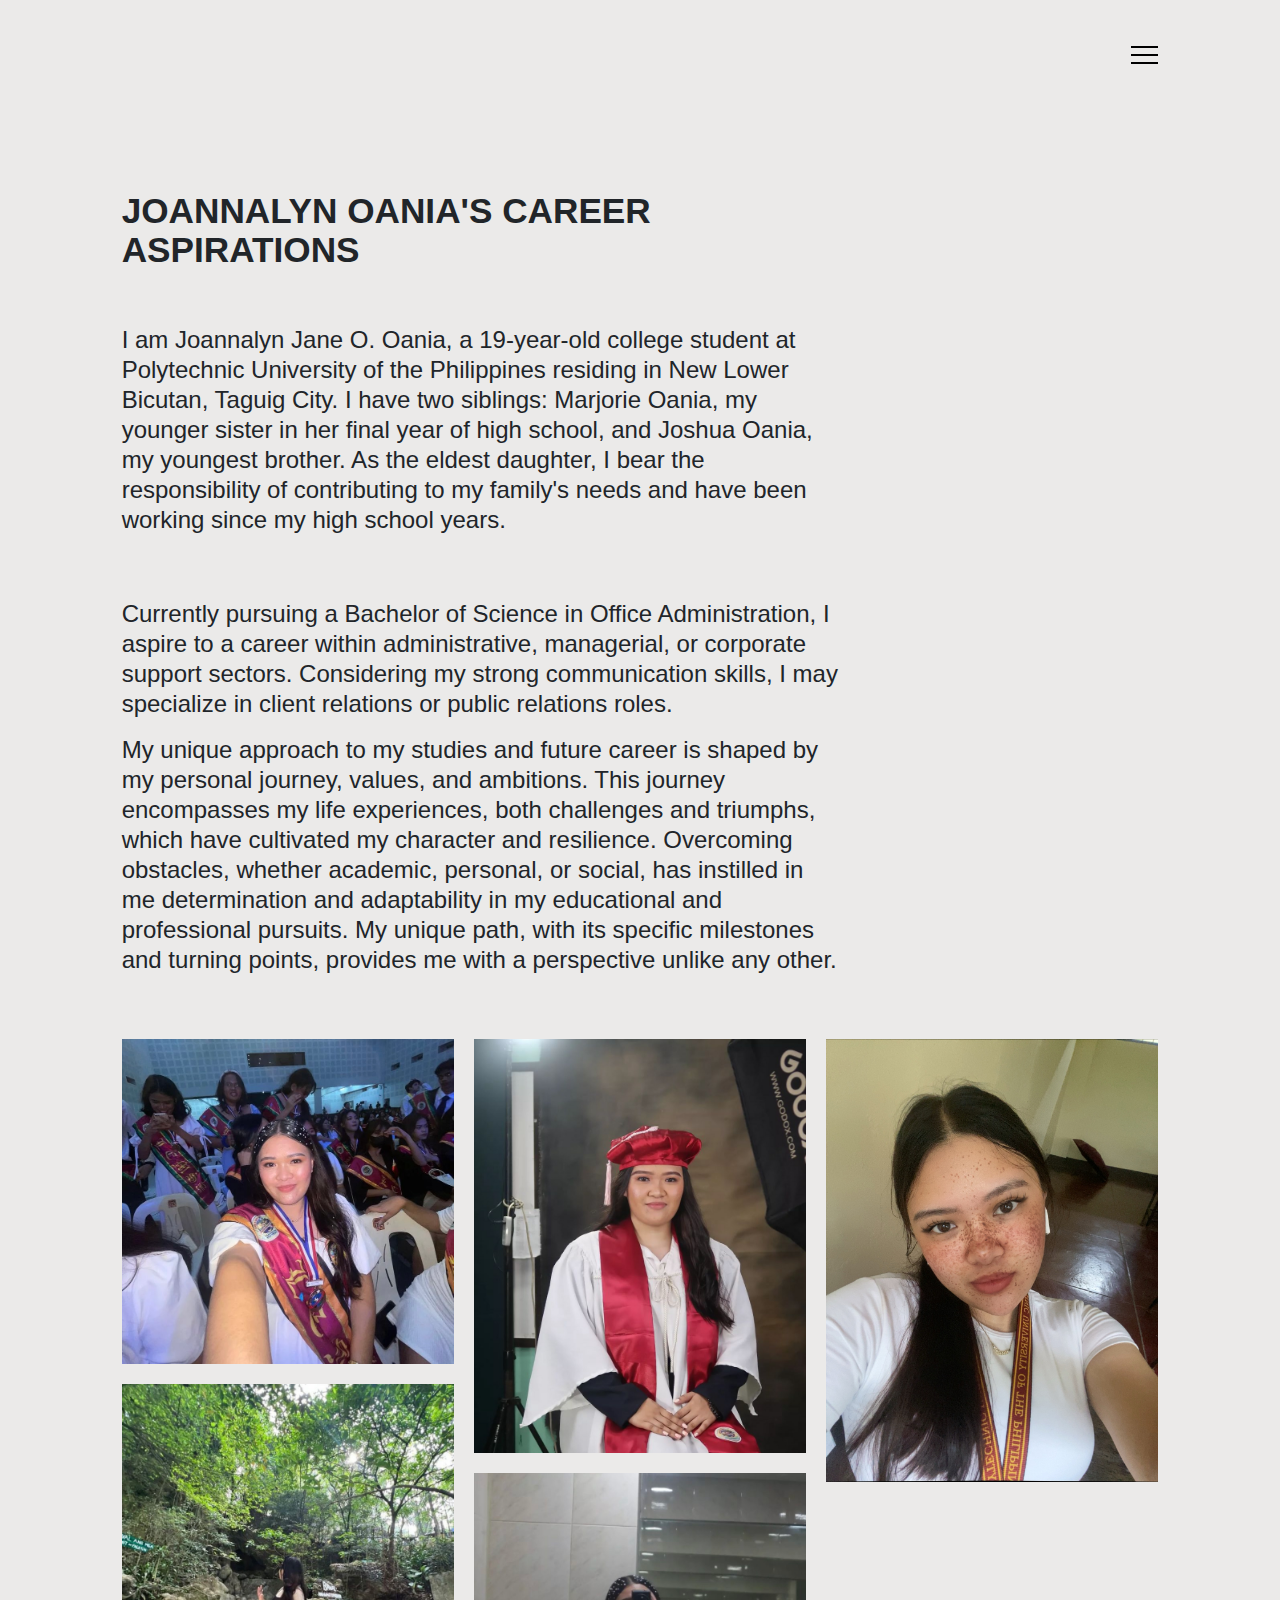
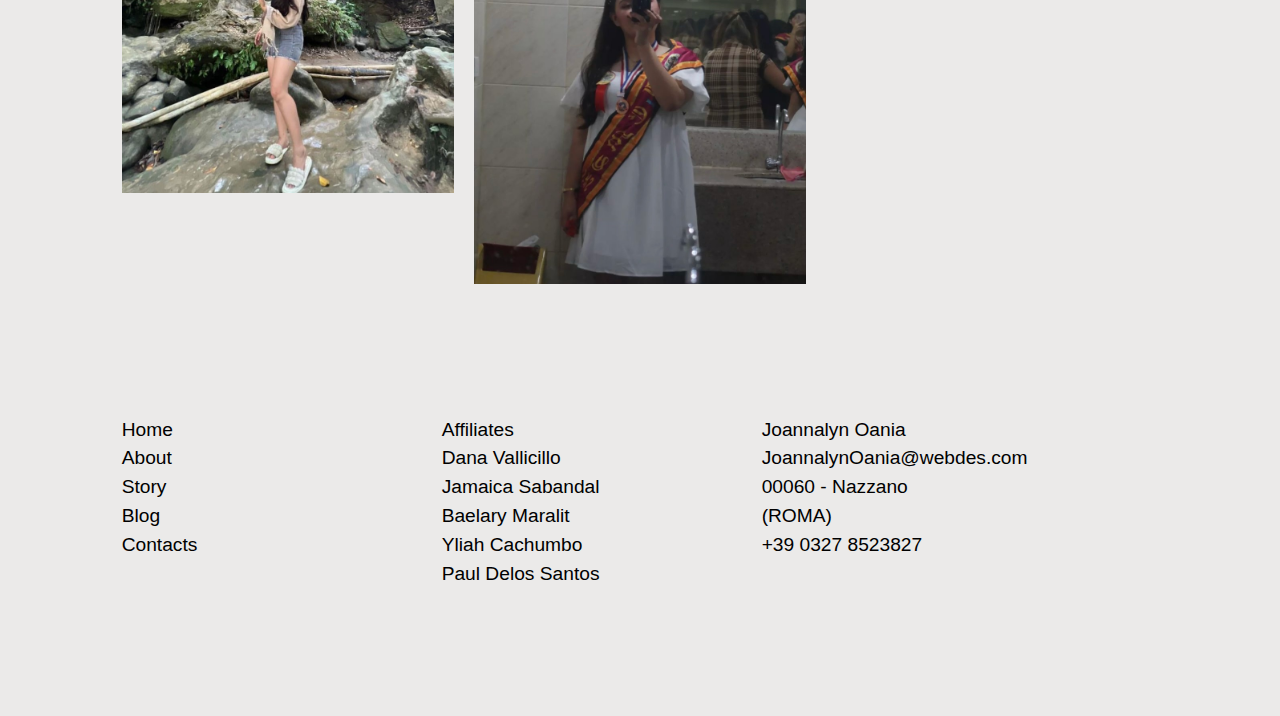
<file: index.html>
<!DOCTYPE html>
<html lang="en" class="no-js">
   <head>
      <!-- Meta -->
      <title>Joann’s</title>
      <meta charset="UTF-8">
      <meta name="description" content="Free HTML template">
      <meta name="keywords" content="HTML, template, free">
      <meta name="author" content="Nicola Tolin">
      <meta name="viewport" content="width=device-width, initial-scale=1.0">
      <!-- Styles -->
      <link href="vendor/bootstrap/css/bootstrap.min.css" rel="stylesheet" type="text/css"/>
      <link href="vendor/animate/animate.css" rel="stylesheet" type="text/css"/>
      <link href="css/style.css" rel="stylesheet" type="text/css"/>
   </head>
   <body>
      <!-- Navbar -->
      <div class="navigation container-fluid">
         <div class="row justify-content-md-center ">
            <div class="col-md-10 col-sm-12">
               <nav class="navbar navbar-default">
                  <a class="navbar-brand" href="index.html">
       
                  </a>
                  <div class="button_container" id="toggle">
                     <span class="black top"></span>
                     <span class="black middle"></span>
                     <span class="black bottom"></span>
                  </div>
                  <div class="overlay" id="overlay">
                     <nav class="overlay-menu">
                        <ul>
                           <li> <a href="index.html">Home</a></li>
                           <li> <a href="about.html">About</a></li>
                           <li> <a href="story.html">Story</a></li>
                           <li> <a href="services.html">Blog</a></li>
                           <li> <a href="contacts.html">Contacts</a></li>
                        </ul>
                     </nav>
                  </div>
               </nav>
            </div>
         </div>
      </div>
      <!-- End Navbar -->
      <!-- Portfolio-Text -->
      <div class="container-fluid pb-5 portfolio-text">
         <div class="row">
            <div class="col-md-7 offset-md-1 col-sm-12">
               <h2>Joannalyn Oania's Career Aspirations
               </h2>
            </div>
         </div>
         <div class="row">
            <div class="col-md-7 offset-md-1 col-sm-12">
               <p class="pb-5 pt-5">
                  I am Joannalyn Jane O. Oania, a 19-year-old college student at Polytechnic University of the Philippines residing in New Lower Bicutan, Taguig City. I have two siblings: Marjorie Oania, my younger sister in her final year of high school, and Joshua Oania, my youngest brother. As the eldest daughter, I bear the responsibility of contributing to my family's needs and have been working since my high school years.
               </p>
               <p>
                  Currently pursuing a Bachelor of Science in Office Administration, I aspire to a career within administrative, managerial, or corporate support sectors. Considering my strong communication skills, I may specialize in client relations or public relations roles.
               </p>
               <p>
                  My unique approach to my studies and future career is shaped by my personal journey, values, and ambitions. This journey encompasses my life experiences, both challenges and triumphs, which have cultivated my character and resilience. Overcoming obstacles, whether academic, personal, or social, has instilled in me determination and adaptability in my educational and professional pursuits. My unique path, with its specific milestones and turning points, provides me with a perspective unlike any other.
               </p>
            </div>
         </div>
      </div>
      <!-- End Portfolio-Text -->
      <!-- Gallery -->
      <div class="scrollblock">
         <div class="container-fluid pt-10">
            <div class="row justify-content-md-center ">
               <div class="col-md-10 col-sm-12">
                  <div class="card-columns">
                     <div class="card card-hover h-100" >
                        <div class="card-body">
                           <a href="services.html">
                              <img class="card-img-top" src="img/IMG_3419.PNG" alt="Card image cap">
                              <div class="reveal h-100 p-2 d-flex ">
                                 <div class="w-100 align-self-center">
                                    <p> Article 2</p>
                                 </div>
                              </div>
                           </a>
                        </div>
                     </div>
                     <div class="card card-hover h-100" >
                        <div class="card-body">
                           <a href="story.html">
                              <img class="card-img-top" src="img/IMG_3418.PNG" alt="Card image cap">
                              <div class="reveal h-100 p-2 d-flex ">
                                 <div class="w-100 align-self-center">
                                    <p>Article 1</p>
                                 </div>
                              </div>
                           </a>
                        </div>
                     </div>
                     <div class="card card-hover h-100">
                        <div class="card-body">
                           <a href="about.html">
                              <img class="card-img-top" src="img/IMG_3417.PNG" alt="Card image cap">
                              <div class="reveal h-100 p-2 d-flex ">
                                 <div class="w-100 align-self-center">
                                    <p>About me</p>
                                 </div>
                              </div>
                           </a>
                        </div>
                     </div>
                     <div class="card card-hover h-100">
                        <div class="card-body">
                           <a href="index.html">
                              <img class="card-img-top" src="img/IMG_3420.PNG" alt="Card image cap">
                              <div class="reveal h-100 p-2 d-flex ">
                                 <div class="w-100 align-self-center">
                                    <p>Convallis a pellentesque</p>
                                 </div>
                              </div>
                           </a>
                        </div>
                     </div>
                     <div class="card card-hover h-100">
                        <div class="card-body">
                           <a href="story.html">
                              <img class="card-img-top" src="img/IMG_7449.JPG" alt="Card image cap">
                              <div class="reveal h-100 p-2 d-flex ">
                                 <div class="w-100 align-self-center">
                                    <p>Showcase</p>
                                 </div>
                              </div>
                           </a>
                        </div>
                     </div>
                     
                  </div>
               </div>
            </div>
         </div>
      </div>
      <!-- End Gallery -->
      <!-- Footer -->
      <div class="container-fluid footer ">
         <div class="row">
            <div class="col-xl-2 col-md-8 offset-md-1 col-sm-12 ">
               <p>
                  <a href="index.html">Home</a><br>
                  <a href="about.html">About</a><br>
                  <a href="story.html">Story</a><br>
                  <a href="services.html">Blog</a><br>
                  <a href="contacts.html">Contacts</a><br>
               </p>
            </div>
            <div class="col-xl-2 col-md-8 offset-md-1 col-sm-12 ">
               <p>
                  Affiliates<br>
                  <a href="http://www.danawebdes2.free.nf/?i=1">Dana Vallicillo</a><br>
                     <a href="http://www. jamwebdes.infinityfreeapp.com">Jamaica Sabandal</a><br>
                     <a href="http://www.maralittemplate.42web.io/?i=1">Baelary Maralit</a><br>
                     <a href="http://www.yscachumbo.kesug.com/?i=1">Yliah Cachumbo</a><br>
                     <a href="http://www.jpaulds.infinityfreeapp.com/?i=1">Paul Delos Santos</a><br>
                     
               </p>
            </div>
            <div class="col-xl-2 col-md-8 offset-md-1 col-sm-12">
               <p>
                  Joannalyn Oania<br>
                  JoannalynOania@webdes.com<br>
                  00060 - Nazzano (ROMA)<br>
                   +39 0327 8523827
               </p>
            </div>
         </div>
      </div>
      <!-- End Footer -->
      <!-- Javascript -->
      <script src="vendor/jquery.min.js"></script>
      <script src="vendor/bootstrap/js/bootstrap.min.js"></script>
      <script src="vendor/wow/wow.js"></script>
      <script src="js/script.js"></script>
      <script>
         new WOW().init();
      </script>
      <!-- End Javascript -->
   </body>
</html>
</file>
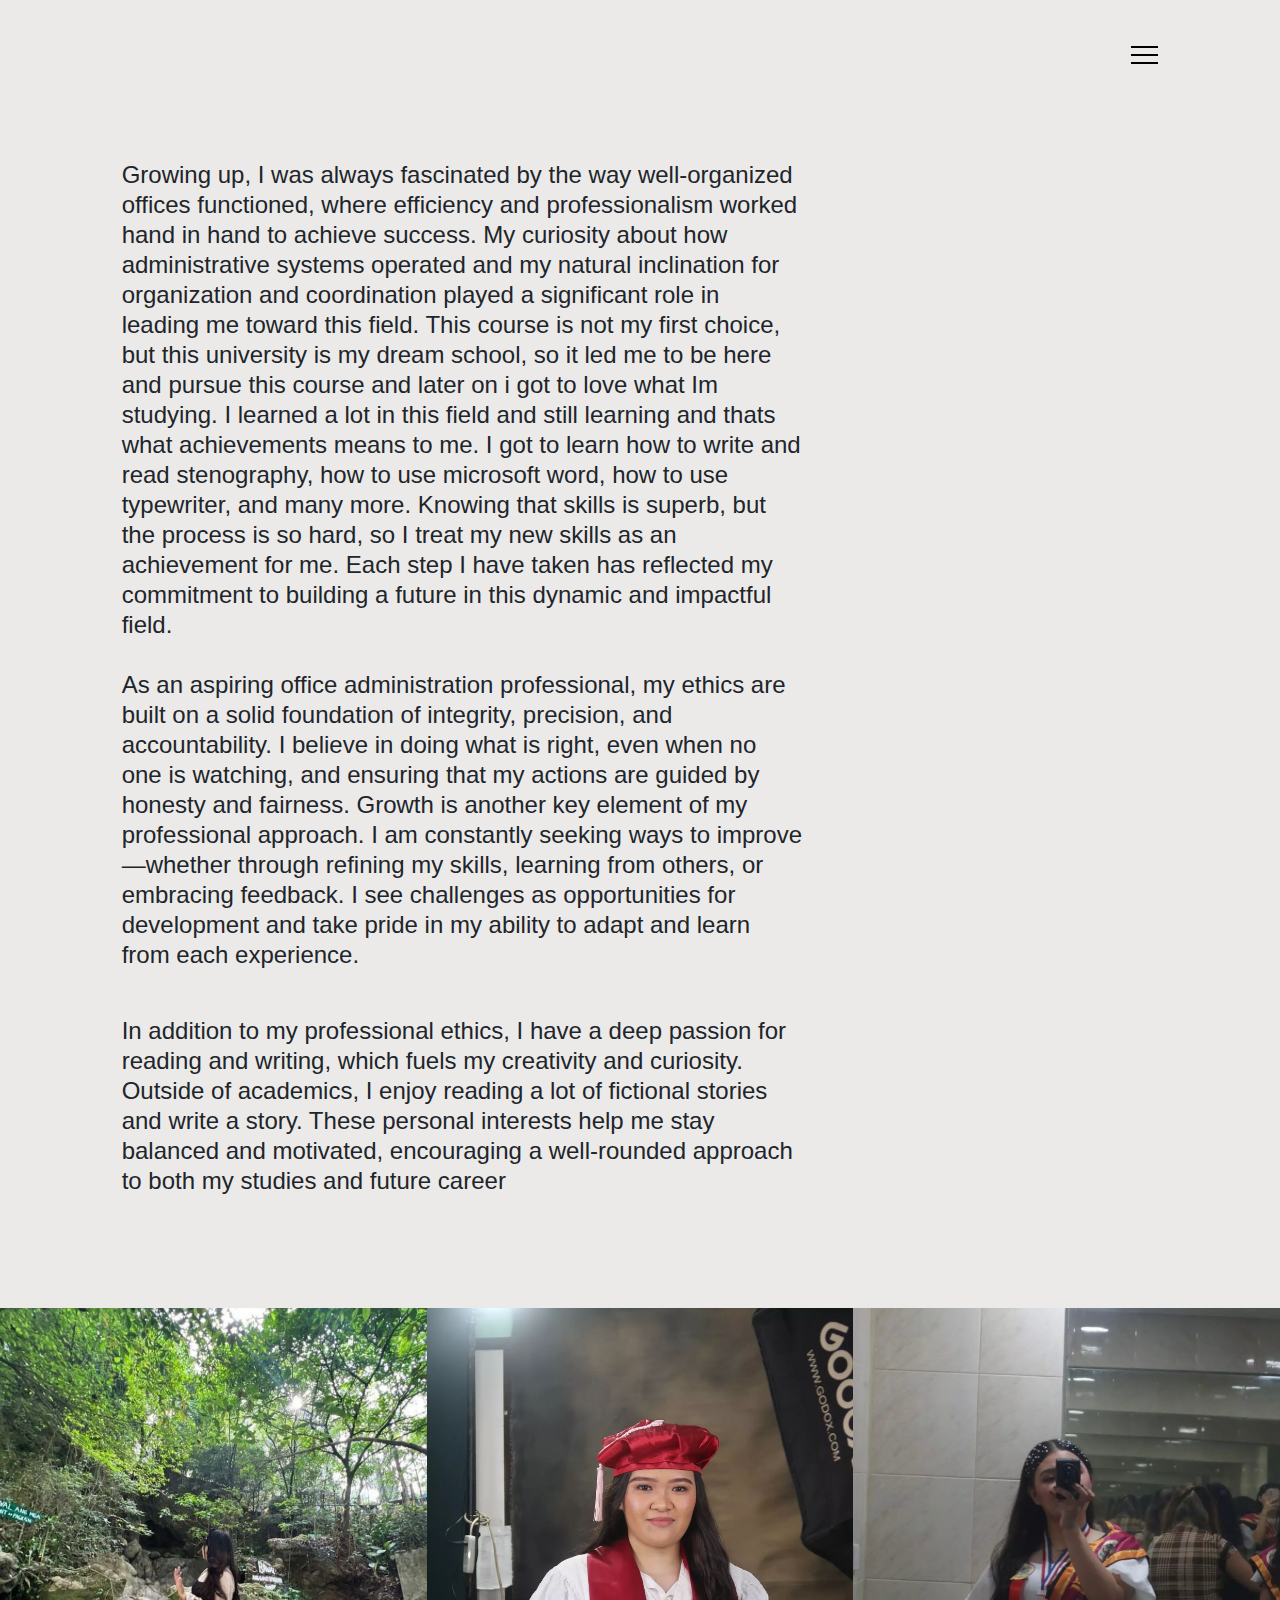
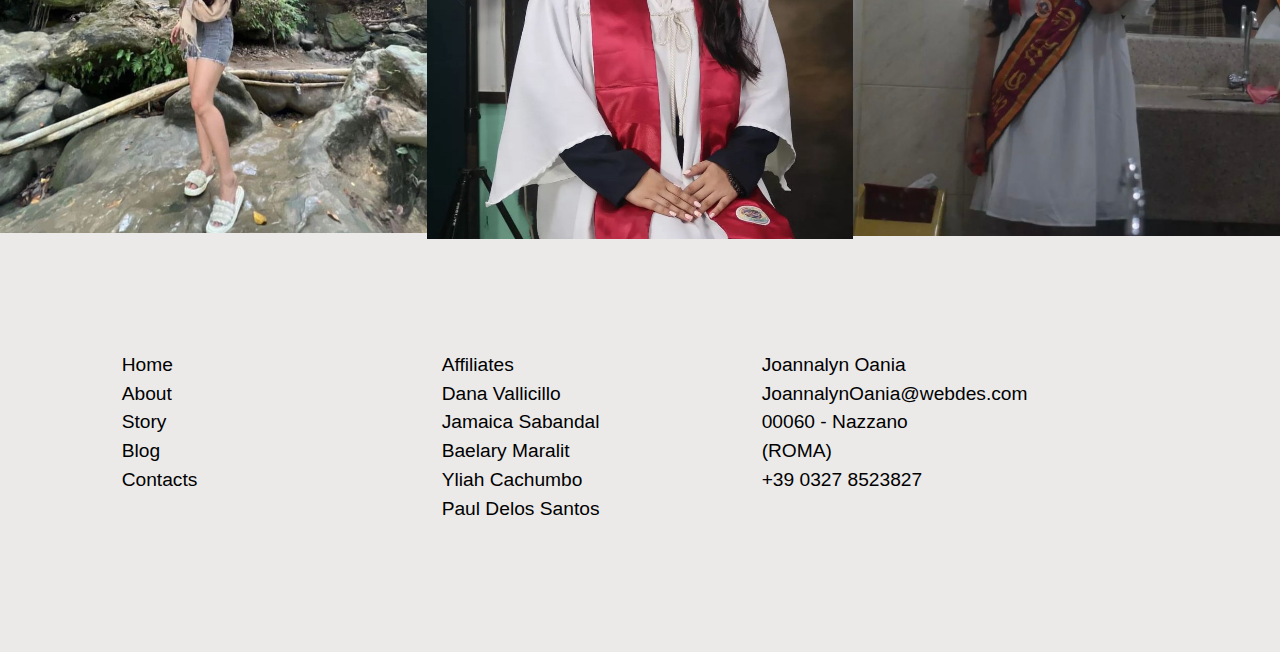
<file: about.html>
<!DOCTYPE html>
<html lang="en" class="no-js">
   <head>
      <!-- Meta -->
      <title>About</title>
      <meta charset="UTF-8">
      <meta name="description" content="Free HTML template">
      <meta name="keywords" content="HTML, template, free">
      <meta name="author" content="Nicola Tolin">
      <meta name="viewport" content="width=device-width, initial-scale=1.0">
      <!-- Styles -->
      <link href="vendor/bootstrap/css/bootstrap.min.css" rel="stylesheet" type="text/css"/>
      <link href="vendor/animate/animate.css" rel="stylesheet" type="text/css"/>
      <link href="css/style.css" rel="stylesheet" type="text/css"/>
   </head>
   <body>
      <!-- Navbar -->
      <div class="navigation container-fluid">
         <div class="row justify-content-md-center ">
            <div class="col-md-10 col-sm-12">
               <nav class="navbar navbar-default">
                  <a class="navbar-brand" href="index.html">
           
                  </a>
                  <div class="button_container" id="toggle">
                     <span class="black top"></span>
                     <span class="black middle"></span>
                     <span class="black bottom"></span>
                  </div>
                  <div class="overlay" id="overlay">
                     <nav class="overlay-menu">
                        <ul>
                           <li> <a href="index.html">Home</a></li>
                           <li> <a href="about.html">About</a></li>
                           <li> <a href="story.html">Story</a></li>
                           <li> <a href="services.html">Blog</a></li>
                           <li> <a href="contacts.html">Contacts</a></li>
                        </ul>
                     </nav>
                  </div>
               </nav>
            </div>
         </div>
      </div>
      <!-- End Navbar -->
      <!-- Products -->
      <div class="container-fluid products-2">
         <div class="row justify-content-md-center ">
            <div class="col-md-10 col-sm-12">
               <div class="row">
                  <div class="col-xl-8 col-md-10 col-sm-12">
                     <p>Growing up, I was always fascinated by the way well-organized offices 
                        functioned, where efficiency and professionalism worked hand in hand to 
                        achieve success. My curiosity about how administrative systems operated and 
                        my natural inclination for organization and coordination played a significant role 
                        in leading me toward this field. This course is not my first choice, but this 
                        university is my dream school, so it led me to be here and pursue this course and 
                        later on i got to love what Im studying. I learned a lot in this field and still 
                        learning and thats what achievements means to me. I got to learn how to write 
                        and read stenography, how to use microsoft word, how to use typewriter, and 
                        many more. Knowing that skills is superb, but the process is so hard, so I treat my 
                        new skills as an achievement for me. Each step I have taken has reflected my 
                        commitment to building a future in this dynamic and impactful field.
                        <br><br>
                        As an aspiring office administration professional, my ethics are built on a solid 
foundation of integrity, precision, and accountability. I believe in doing what is 
right, even when no one is watching, and ensuring that my actions are guided by 
honesty and fairness. Growth is another key element of my professional 
approach. I am constantly seeking ways to improve—whether through refining 
my skills, learning from others, or embracing feedback. I see challenges as 
opportunities for development and take pride in my ability to adapt and learn 
from each experience.
                     </p>
                     <br>
                     <p>
                        In addition to my professional ethics, I have a deep passion for reading and 
writing, which fuels my creativity and curiosity. Outside of academics, I enjoy 
reading a lot of fictional stories and write a story. These personal interests help 
me stay balanced and motivated, encouraging a well-rounded approach to both 
my studies and future career
                     </p>
                  </div>
               </div>
            </div>
         </div>
      </div>
      <!-- End Products -->
      <!-- Additional -->
      <div class="container additional">
         <div class="row">
            <div class="col-xl-4">
               <img src="img/IMG_3418.PNG" class="img-fluid" alt="Image">
            </div>
            <div class="col-xl-4">
               <img src="img/IMG_3417.PNG" class="img-fluid" alt="Image">
            </div>
            <div class="col-xl-4">
               <img src="img/IMG_3420.PNG" class="img-fluid" alt="Image">
            </div>
         </div>
      </div>
      <!-- End Additional -->
      <!-- Footer -->
      <div class="container-fluid footer ">
         <div class="row">
            <div class="col-xl-2 col-md-8 offset-md-1 col-sm-12 ">
               <p>
                  <a href="index.html">Home</a><br>
                  <a href="about.html">About</a><br>
                  <a href="story.html">Story</a><br>
                  <a href="services.html">Blog</a><br>
                  <a href="contacts.html">Contacts</a><br>
               </p>
            </div>
            <div class="col-xl-2 col-md-8 offset-md-1 col-sm-12 ">
               <p>
                  Affiliates<br>
                  <a href="http://www.danawebdes2.free.nf/?i=1">Dana Vallicillo</a><br>
                     <a href="http://www. jamwebdes.infinityfreeapp.com">Jamaica Sabandal</a><br>
                     <a href="http://www.maralittemplate.42web.io/?i=1">Baelary Maralit</a><br>
                     <a href="http://www.yscachumbo.kesug.com/?i=1">Yliah Cachumbo</a><br>
                     <a href="http://www.jpaulds.infinityfreeapp.com/?i=1">Paul Delos Santos</a><br>
                     
               </p>
            </div>
            <div class="col-xl-2 col-md-8 offset-md-1 col-sm-12">
               <p>
                  Joannalyn Oania<br>
                  JoannalynOania@webdes.com<br>
                  00060 - Nazzano (ROMA)<br>
                   +39 0327 8523827
               </p>
            </div>
         </div>
      </div>
      <!-- End Footer -->
      <!-- Javascript -->
      <script src="vendor/jquery.min.js"></script>
      <script src="vendor/bootstrap/js/bootstrap.min.js"></script>
      <script src="vendor/wow/wow.js"></script>
      <script src="js/script.js"></script>
      <script>
         new WOW().init();
      </script>
      <!-- End Javascript -->
   </body>
</html>
</file>
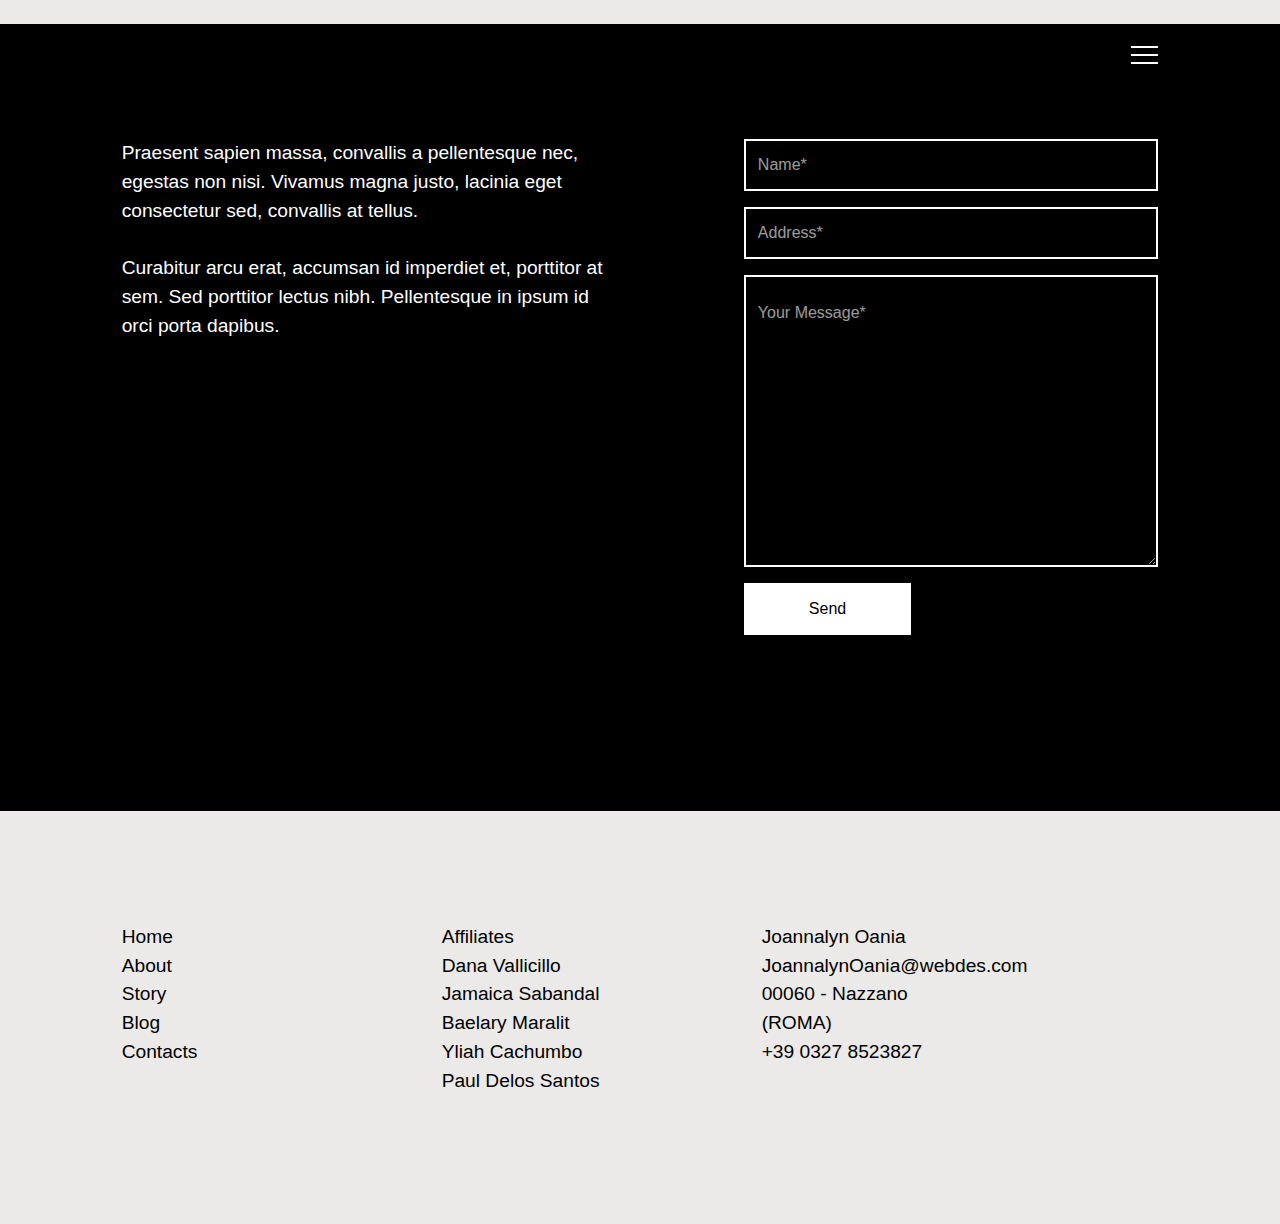
<file: contacts.html>
<!DOCTYPE html>
<html lang="en" class="no-js">
   <head>
      <!-- Meta -->
      <title>Contacts</title>
      <meta charset="UTF-8">
      <meta name="description" content="Free HTML template">
      <meta name="keywords" content="HTML, template, free">
      <meta name="author" content="Nicola Tolin">
      <meta name="viewport" content="width=device-width, initial-scale=1.0">
      <!-- Styles -->
      <link href="vendor/bootstrap/css/bootstrap.min.css" rel="stylesheet" type="text/css"/>
      <link href="vendor/animate/animate.css" rel="stylesheet" type="text/css"/>
      <link href="css/style.css" rel="stylesheet" type="text/css"/>
   </head>
   <body>
      <!-- Navbar -->
      <div class="navigation container-fluid">
         <div class="row justify-content-md-center ">
            <div class="col-md-10 col-sm-12">
               <nav class="navbar navbar-default">
                  <a class="navbar-brand" href="index.html">
                  
                  </a>
                  <div class="button_container" id="toggle">
                     <span class="top"></span>
                     <span class="middle"></span>
                     <span class="bottom"></span>
                  </div>
                  <div class="overlay" id="overlay">
                     <nav class="overlay-menu">
                        <ul>
                           <li> <a href="index.html">Home</a></li>
                           <li> <a href="about.html">About</a></li>
                           <li> <a href="story.html">Story</a></li>
                           <li> <a href="services.html">Blog</a></li>
                           <li> <a href="contacts.html">Contacts</a></li>
                        </ul>
                     </nav>
                  </div>
               </nav>
            </div>
         </div>
      </div>
      <!-- End Navbar -->
      <!-- Contact -->
      <br>
      <!-- End Contact -->
      <!-- Contact Form -->
      <div class="container-fluid contact-form">
         <div class="row">
            <div class="col-md-10 offset-md-1">
               <div class="row">
                  <div class="col-xl-6 col-md-11 col-sm-12 pb-5">
                     <br><br><br><br>
                     <p class="pb-5">
                        Praesent sapien massa, convallis a pellentesque nec, egestas non nisi. Vivamus magna justo, lacinia eget consectetur sed, convallis at tellus.
                        <br>
                        <br> Curabitur arcu erat, accumsan id imperdiet et, porttitor at sem. Sed porttitor lectus nibh. Pellentesque in ipsum id orci porta dapibus.
                     </p>
                  </div>
                  <div class="col-xl-5 offset-xl-1 col-md-12 col-sm-12">
                     <br><br><br><br>
                     <form>
                        <div class="row">
                           <div class="col-md-12">
                              <div class="md-form form-group">
                                 <input type="text" class="form-control" placeholder="Name*">
                              </div>
                           </div>
                        </div>
                        <div class="row">
                           <div class="col-md-12">
                              <div class="md-form form-group">
                                 <input type="text" class="form-control" placeholder="Address*">
                              </div>
                           </div>
                        </div>
                        <div class="row">
                           <div class="col-md-12">
                              <div class="md-form form-group">
                                 <textarea rows="10" cols="50" class="form-control" placeholder="Your Message*"></textarea>
                              </div>
                           </div>
                        </div>
                        <button type="submit" class="btn btn-primary btn-md">Send</button>
                     </form>
                  </div>
               </div>
            </div>
         </div>
      </div>
      <!-- End Contact Form -->
      <!-- Footer -->
      <div class="container-fluid footer ">
         <div class="row">
            <div class="col-xl-2 col-md-8 offset-md-1 col-sm-12 ">
               <p>
                  <a href="index.html">Home</a><br>
                  <a href="about.html">About</a><br>
                  <a href="story.html">Story</a><br>
                  <a href="services.html">Blog</a><br>
                  <a href="contacts.html">Contacts</a><br>
               </p>
            </div>
            <div class="col-xl-2 col-md-8 offset-md-1 col-sm-12 ">
               <p>
                  Affiliates<br>
                  <a href="http://www.danawebdes2.free.nf/?i=1">Dana Vallicillo</a><br>
                     <a href="http://www. jamwebdes.infinityfreeapp.com">Jamaica Sabandal</a><br>
                     <a href="http://www.maralittemplate.42web.io/?i=1">Baelary Maralit</a><br>
                     <a href="http://www.yscachumbo.kesug.com/?i=1">Yliah Cachumbo</a><br>
                     <a href="http://www.jpaulds.infinityfreeapp.com/?i=1">Paul Delos Santos</a><br>
                     
               </p>
            </div>
            <div class="col-xl-2 col-md-8 offset-md-1 col-sm-12">
               <p>
                  Joannalyn Oania<br>
                  JoannalynOania@webdes.com<br>
                  00060 - Nazzano (ROMA)<br>
                   +39 0327 8523827
               </p>
            </div>
         </div>
      </div>
      <!-- End Footer -->
      <!-- Javascript -->
      <script src="vendor/jquery.min.js"></script>
      <script src="vendor/bootstrap/js/bootstrap.min.js"></script>
      <script src="vendor/wow/wow.js"></script>
      <script src="js/script.js"></script>
      <script>
         new WOW().init();
      </script>
      <!-- End Javascript -->
   </body>
</html>
</file>
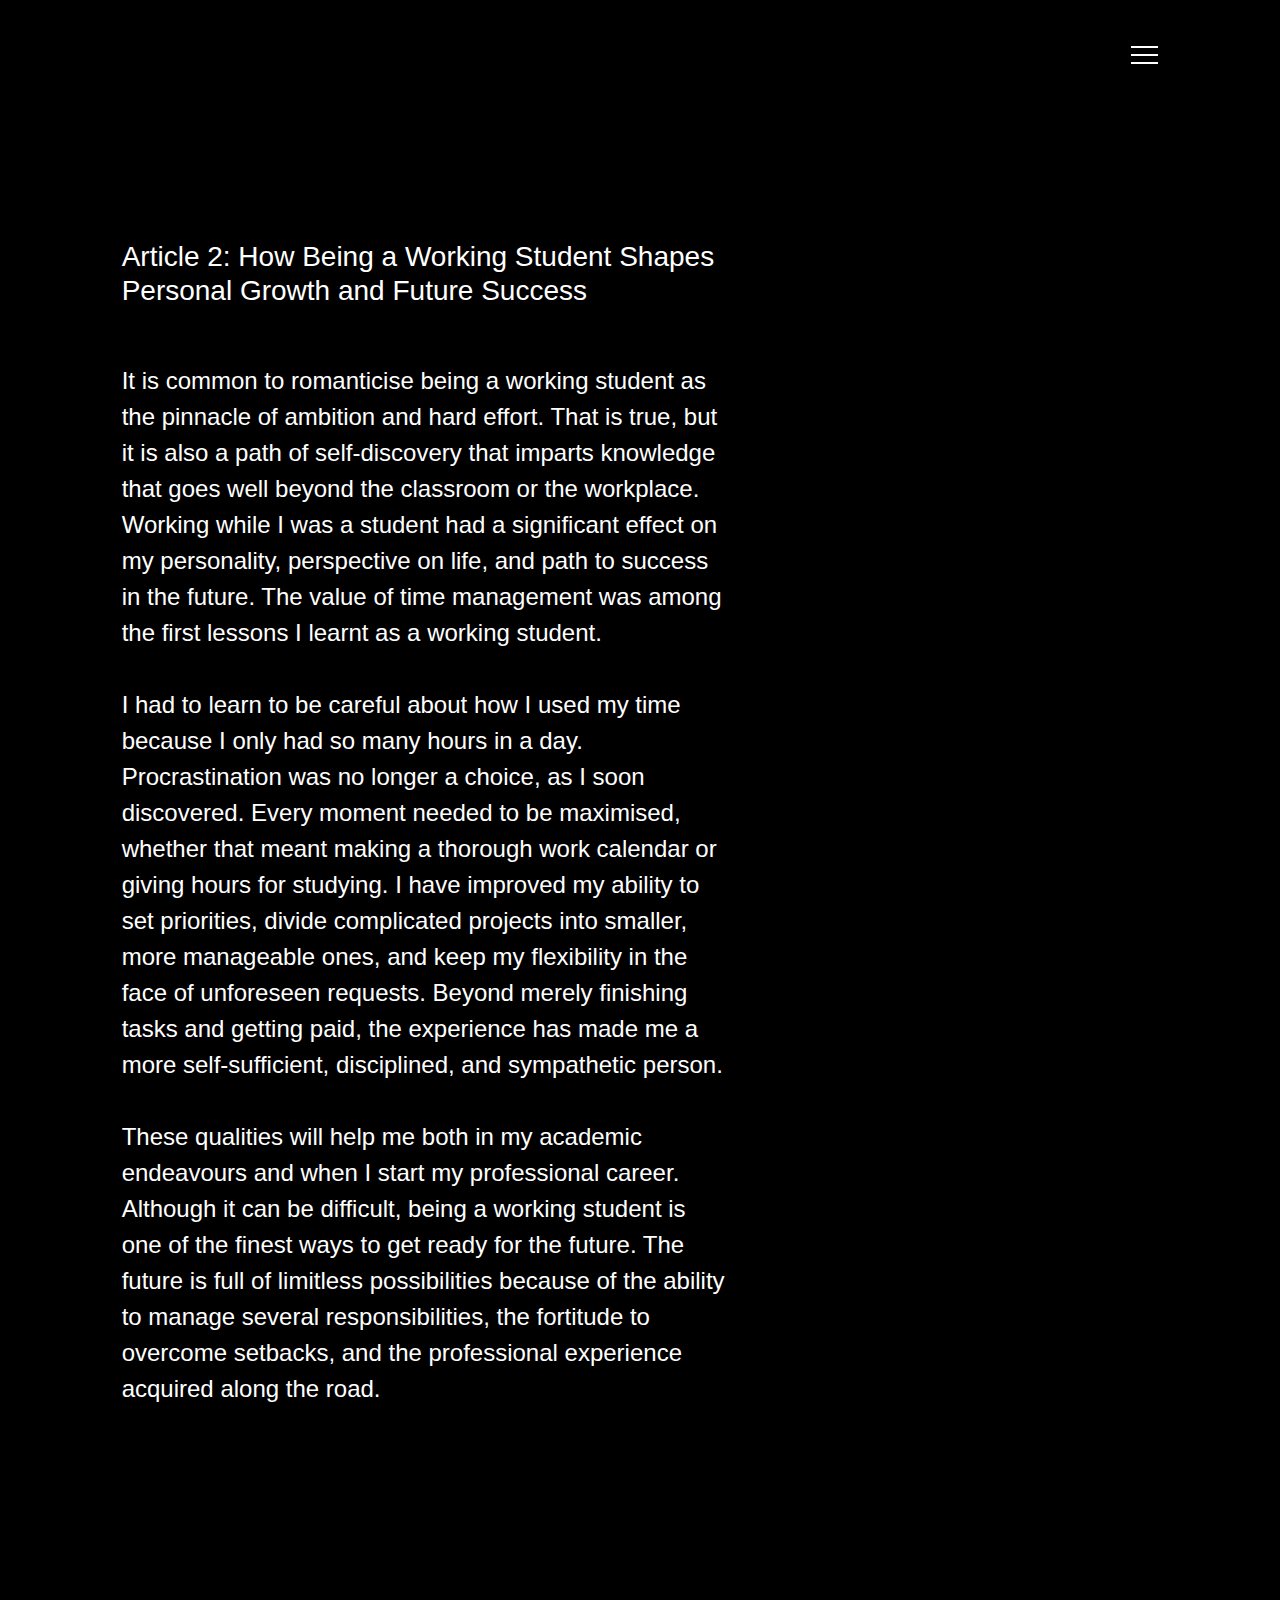
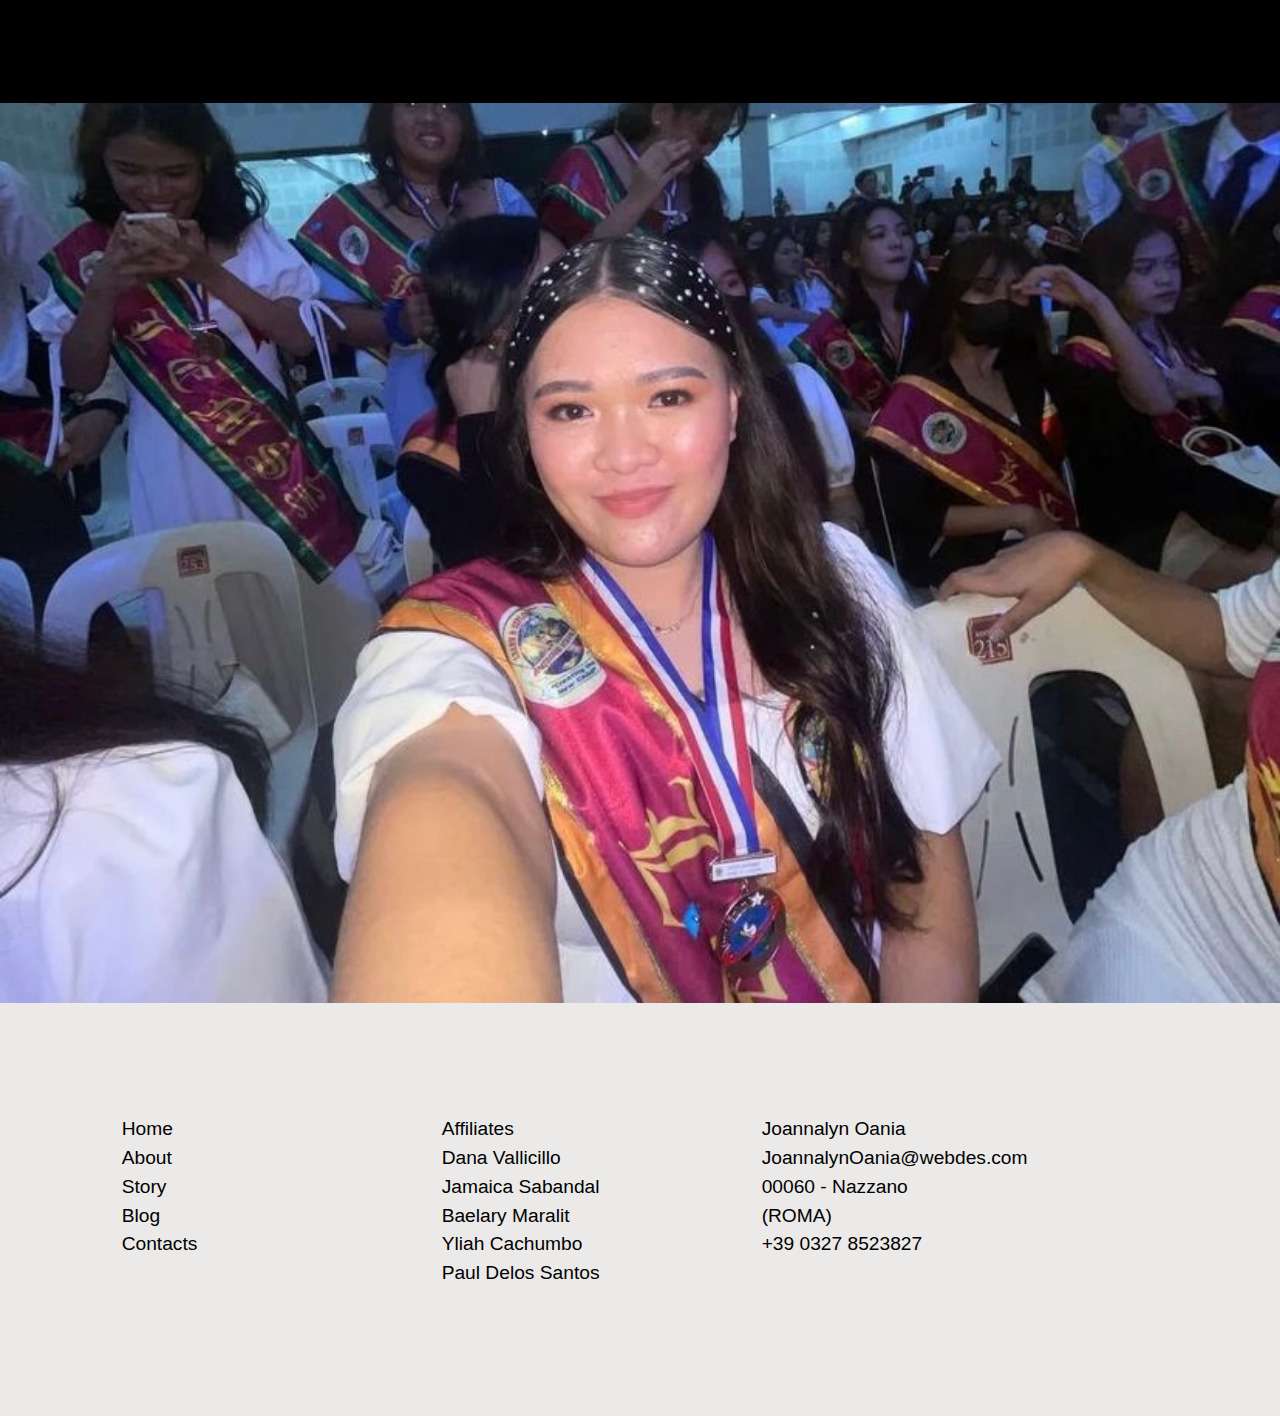
<file: services.html>
<!DOCTYPE html>
<html lang="en" class="no-js">
   <head>
      <!-- Meta -->
      <title>Blog</title>
      <meta charset="UTF-8">
      <meta name="description" content="Free HTML template">
      <meta name="keywords" content="HTML, template, free">
      <meta name="author" content="Nicola Tolin">
      <meta name="viewport" content="width=device-width, initial-scale=1.0">
      <!-- Styles -->
      <link href="vendor/bootstrap/css/bootstrap.min.css" rel="stylesheet" type="text/css"/>
      <link href="vendor/animate/animate.css" rel="stylesheet" type="text/css"/>
      <link href="css/style.css" rel="stylesheet" type="text/css"/>
   </head>
   <body>
      <!-- Navbar -->
      <div class="navigation container-fluid">
         <div class="row justify-content-md-center ">
            <div class="col-md-10 col-sm-12">
               <nav class="navbar navbar-default">
                  <a class="navbar-brand" href="index.html">
                  
                  </a>
                  <div class="button_container" id="toggle">
                     <span class="top"></span>
                     <span class="middle"></span>
                     <span class="bottom"></span>
                  </div>
                  <div class="overlay" id="overlay">
                     <nav class="overlay-menu">
                        <ul>
                           <li> <a href="index.html">Home</a></li>
                           <li> <a href="about.html">About</a></li>
                           <li> <a href="story.html">Story</a></li>
                           <li> <a href="services.html">Blog</a></li>
                           <li> <a href="contacts.html">Contacts</a></li>
                        </ul>
                     </nav>
                  </div>
               </nav>
            </div>
         </div>
      </div>
      <!-- End Navbar -->
      <div class="container-fluid stories-2">
         <div class="row">
            <div class="col-xl-6 offset-xl-1 col-md-9 offset-md-1 col-sm-12">
               <h3 class="pb-5 wow fadeInLeft">
                  Article 2: How Being a Working Student Shapes Personal Growth and Future 
                  Success
                              </h3>
               <p class="pb-5 wow fadeInLeft">
                  It is common to romanticise being a working student as the pinnacle of ambition 
and hard effort. That is true, but it is also a path of self-discovery that imparts 
knowledge that goes well beyond the classroom or the workplace. Working while I 
was a student had a significant effect on my personality, perspective on life, and 
path to success in the future. The value of time management was among the first 
lessons I learnt as a working student.              <br><br>
I had to learn to be careful about how I used 
my time because I only had so many hours in a day. Procrastination was no longer a 
choice, as I soon discovered. Every moment needed to be maximised, whether that 
meant making a thorough work calendar or giving hours for studying. I have
improved my ability to set priorities, divide complicated projects into smaller, more 
manageable ones, and keep my flexibility in the face of unforeseen requests.
Beyond merely finishing tasks and getting paid, the experience has made me a more 
self-sufficient, disciplined, and sympathetic person. <br><br>
These qualities will help me 
both in my academic endeavours and when I start my professional career. Although 
it can be difficult, being a working student is one of the finest ways to get ready for 
the future. The future is full of limitless possibilities because of the ability to 
manage several responsibilities, the fortitude to overcome setbacks, and the 
professional experience acquired along the road.<br><br>

<br>
                 
               </p>
            </div>
         </div>
      </div>
      <!-- Stories -->
      
      <!-- End Stories -->
      <!-- Events -->
      
      <!-- End Events -->
      <!-- Spot -->
      <div class="spot-4">
         <div class="container-fluid h-100">
            <div class="row h-100 align-items-center">
            </div>
         </div>
      </div>
      <!-- End Spot -->
      <!-- Footer -->
      <div class="container-fluid footer ">
         <div class="row">
            <div class="col-xl-2 col-md-8 offset-md-1 col-sm-12 ">
               <p>
                  <a href="index.html">Home</a><br>
                  <a href="about.html">About</a><br>
                  <a href="story.html">Story</a><br>
                  <a href="services.html">Blog</a><br>
                  <a href="contacts.html">Contacts</a><br>
               </p>
            </div>
            <div class="col-xl-2 col-md-8 offset-md-1 col-sm-12 ">
               <p>
                  Affiliates<br>
                  <a href="http://www.danawebdes2.free.nf/?i=1">Dana Vallicillo</a><br>
                     <a href="http://www. jamwebdes.infinityfreeapp.com">Jamaica Sabandal</a><br>
                     <a href="http://www.maralittemplate.42web.io/?i=1">Baelary Maralit</a><br>
                     <a href="http://www.yscachumbo.kesug.com/?i=1">Yliah Cachumbo</a><br>
                     <a href="http://www.jpaulds.infinityfreeapp.com/?i=1">Paul Delos Santos</a><br>
                     
               </p>
            </div>
            <div class="col-xl-2 col-md-8 offset-md-1 col-sm-12">
               <p>
                  Joannalyn Oania<br>
                  JoannalynOania@webdes.com<br>
                  00060 - Nazzano (ROMA)<br>
                   +39 0327 8523827
               </p>
            </div>
         </div>
      </div>
      <!-- End Footer -->
      <!-- Javascript -->
      <script src="vendor/jquery.min.js"></script>
      <script src="vendor/bootstrap/js/bootstrap.min.js"></script>
      <script src="vendor/wow/wow.js"></script>
      <script src="js/script.js"></script>
      <script>
         new WOW().init();
      </script>
      <!-- End Javascript -->
   </body>
</html>
</file>
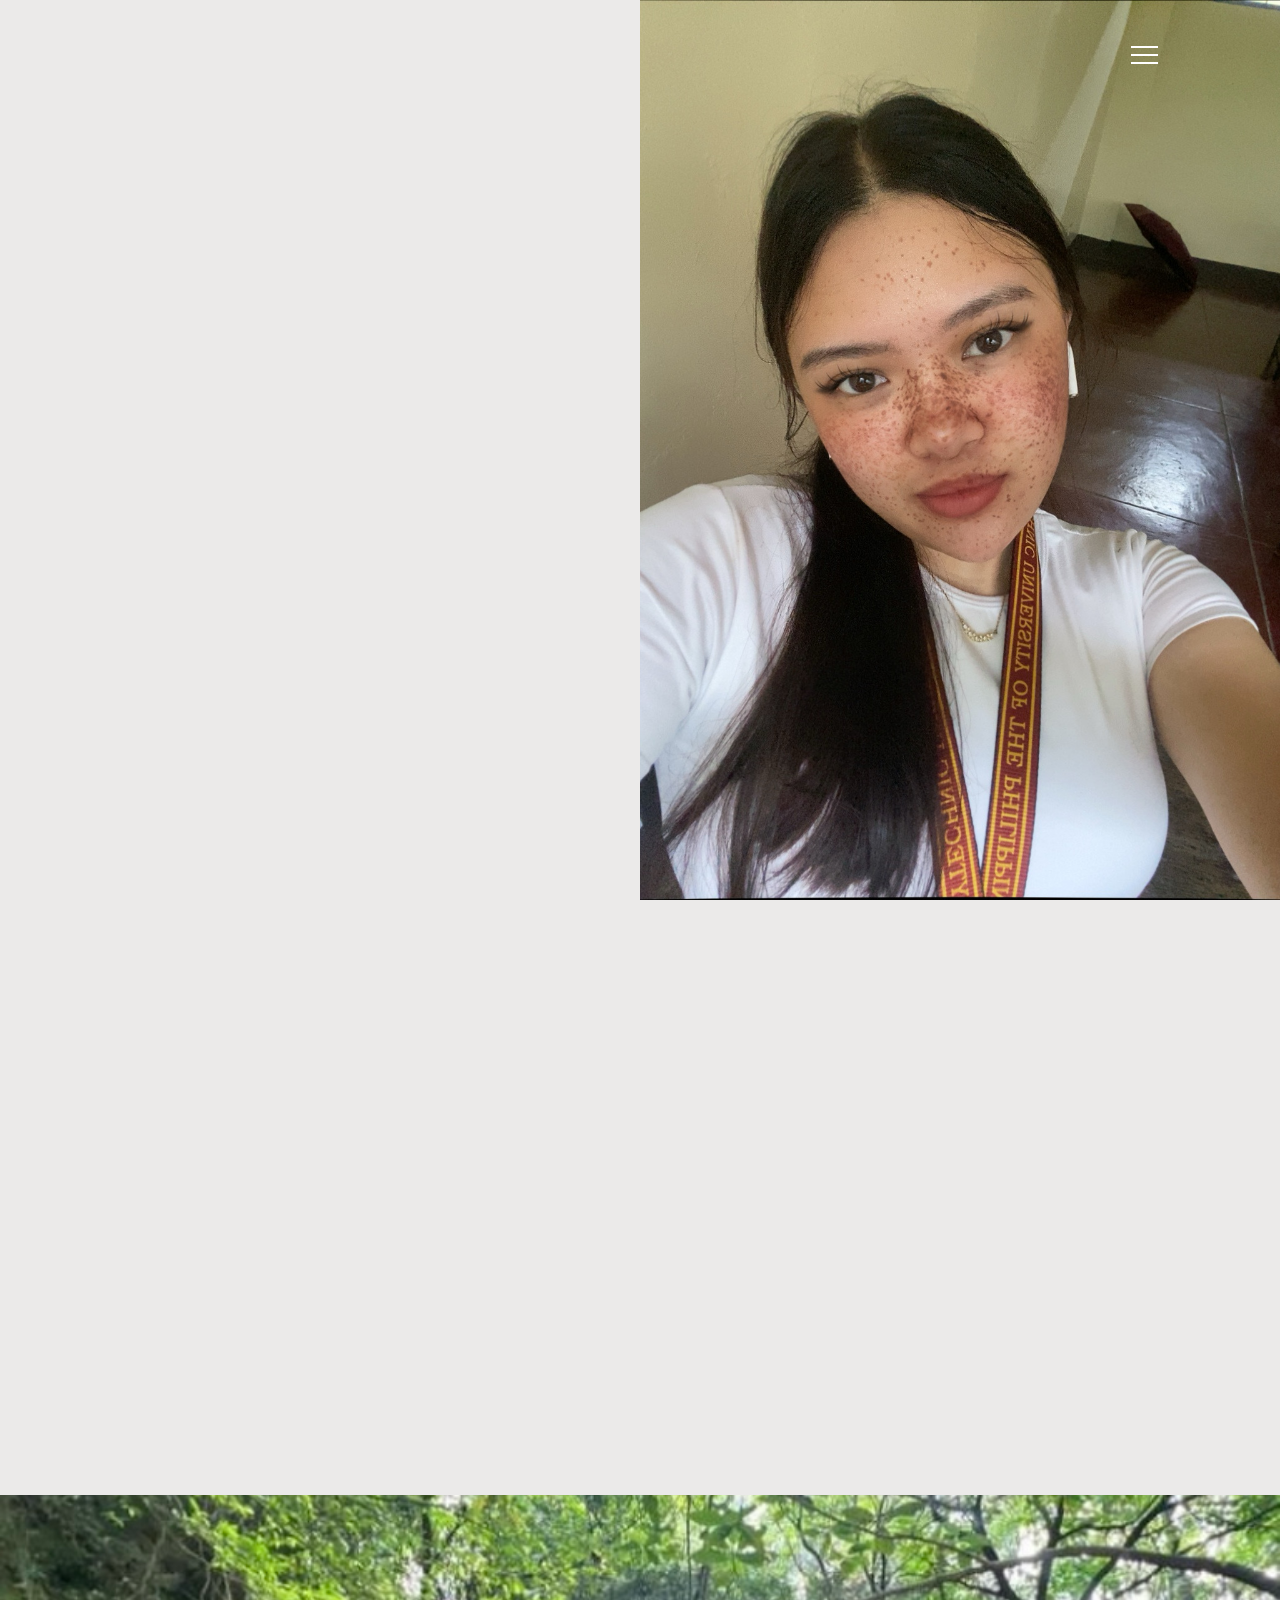
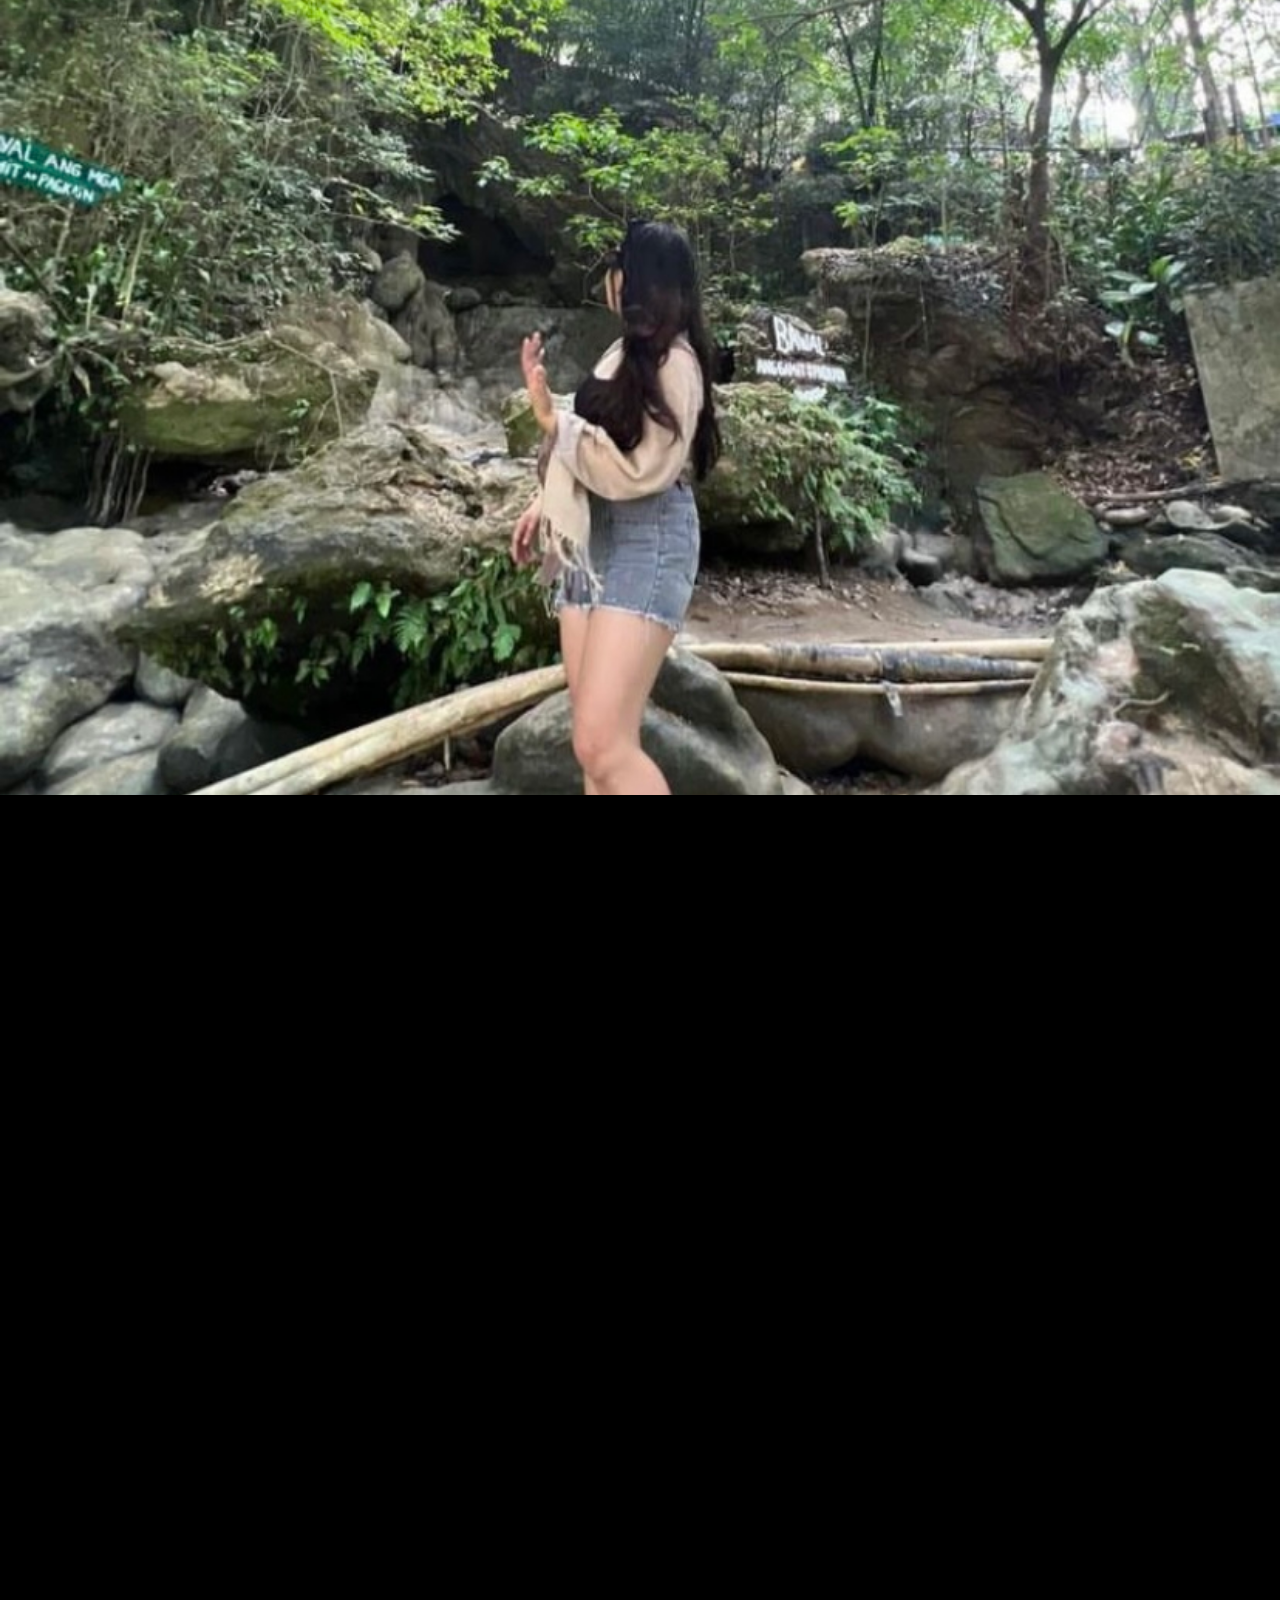
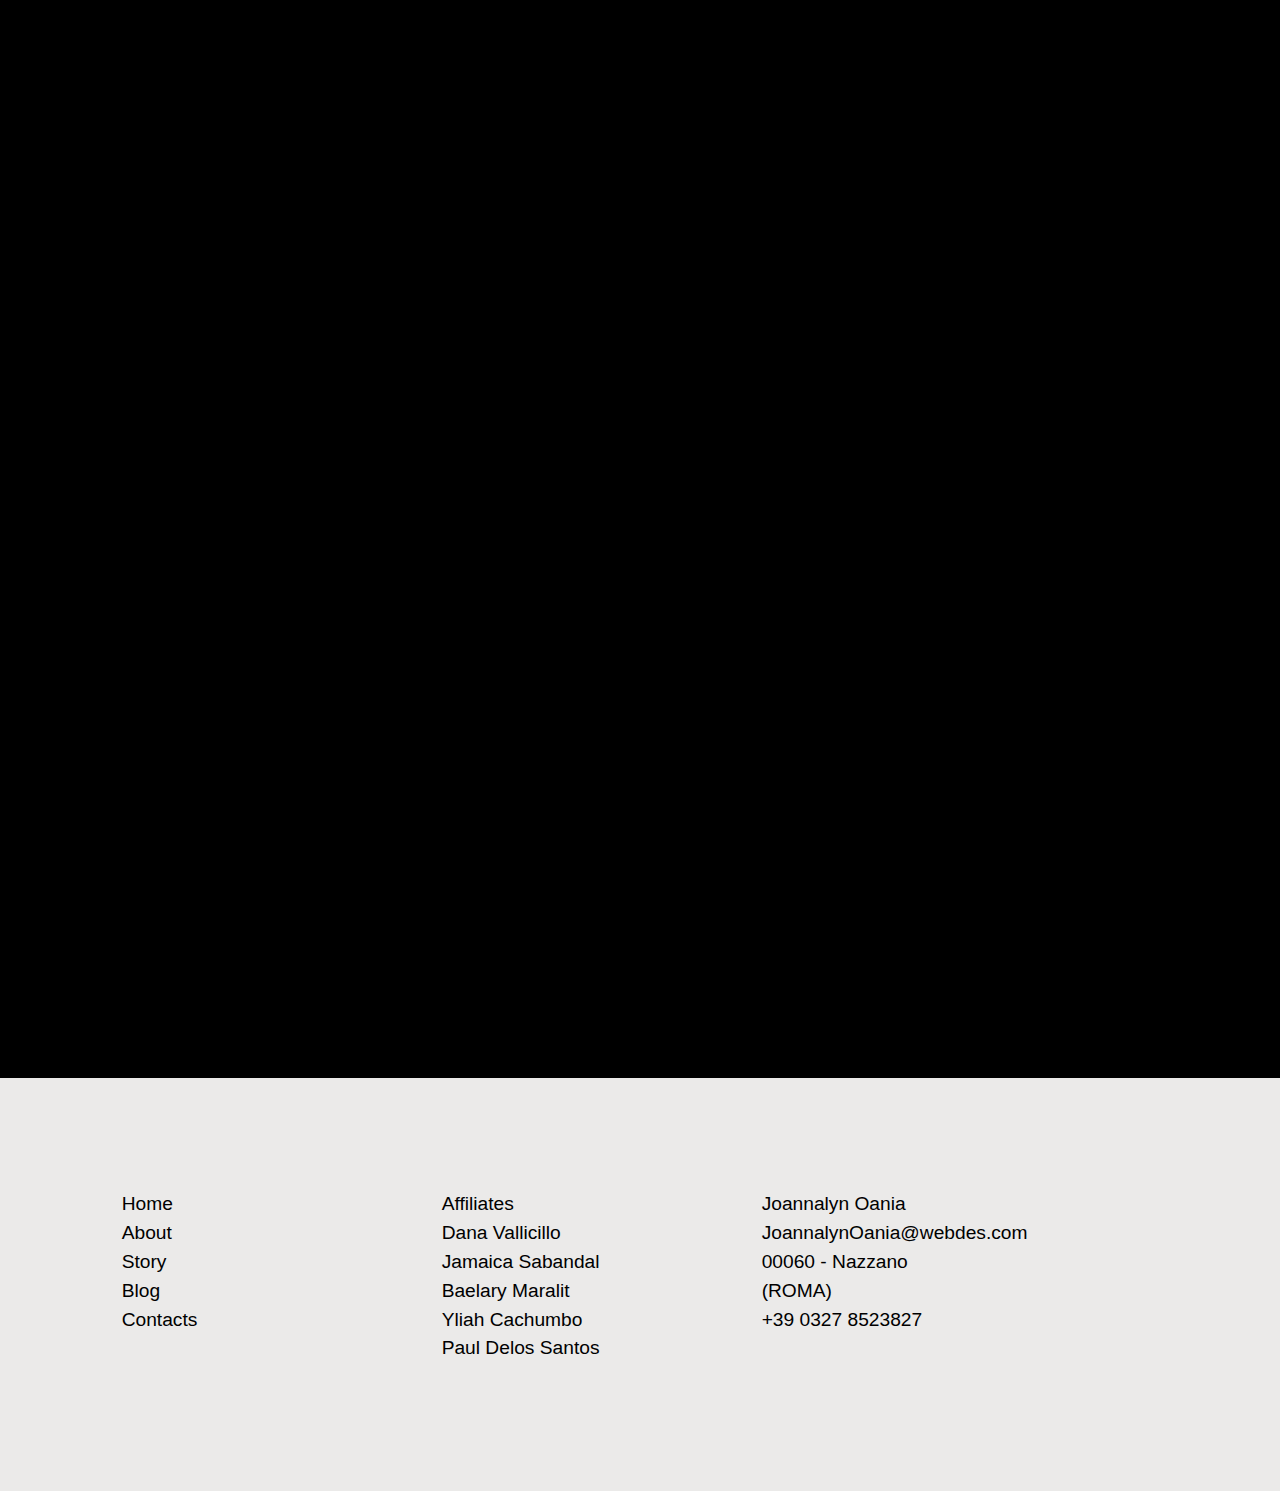
<file: story.html>
<!DOCTYPE html>
<html lang="en" class="no-js">
   <head>
      <!-- Meta -->
      <title>Story</title>
      <meta charset="UTF-8">
      <meta name="description" content="Free HTML template">
      <meta name="keywords" content="HTML, template, free">
      <meta name="author" content="Nicola Tolin">
      <meta name="viewport" content="width=device-width, initial-scale=1.0">
      <!-- Styles -->
      <link href="vendor/bootstrap/css/bootstrap.min.css" rel="stylesheet" type="text/css"/>
      <link href="vendor/animate/animate.css" rel="stylesheet" type="text/css"/>
      <link href="css/style.css" rel="stylesheet" type="text/css"/>
   </head>
   <body>
      <!-- Navbar -->
      <div class="navigation container-fluid">
         <div class="row justify-content-md-center ">
            <div class="col-md-10 col-sm-12">
               <nav class="navbar navbar-default">
                  <a class="navbar-brand" href="index.html">
                 
                  </a>
                  <div class="button_container" id="toggle">
                     <span class="top"></span>
                     <span class="middle"></span>
                     <span class="bottom"></span>
                  </div>
                  <div class="overlay" id="overlay">
                     <nav class="overlay-menu">
                        <ul>
                           <li> <a href="index.html">Home</a></li>
                           <li> <a href="about.html">About</a></li>
                           <li> <a href="story.html">Story</a></li>
                           <li> <a href="services.html">Blog</a></li>
                           <li> <a href="contacts.html">Contacts</a></li>
                        </ul>
                     </nav>
                  </div>
               </nav>
            </div>
         </div>
      </div>
      <!-- End Navbar -->
      <!-- Masthead -->
      <div class="masthead-4">
         <div class="container-fluid h-100">
            <div class="row justify-content-center">
               <div class="col-md-6 col-sm-12  split-image-left"></div>
               <div class="col-md-6 col-sm-12  split-image-right"></div>
            </div>
         </div>
      </div>
      <!-- End Masthead -->
      <!-- Stories -->
      <div class="container-fluid stories">
         <div class="row justify-content-center">
            <div class="col-md-8  col-sm-12 wow fadeInDown">
               <a href="story.html"><span class="bold">WORK SHOWCASE</span></a>
               <p>I wanted to be involved in a project that gives the little kids in the streets an 
                  opportunity to learn on how to write, read, and count a number. Wherein this 
                  project aims to help the less fortunate kids to learn even though they are not 
                  going in school. I wanted to be a role model for the little kids so that when they 
                  are capable to help other people, they would do that without thinking twice. If I 
                  would face a problem in this project in the future, i think it would be financial 
                  problems, and the solution that i would do is I will ask for a donation from those I 
                  know who are already capable in life to help the little kids.
                  
                  <br><br>
                  
               </p>
            </div>
         </div>
      </div>
      <!-- End Stories -->
      <!-- Spot -->
      <div class="spot-2">
         <div class="container-fluid h-100">
            <div class="row h-100 align-items-center">
            </div>
         </div>
      </div>
      <!-- End Spot -->
      <!-- Stories-2 -->
      <div class="container-fluid stories-2">
         <div class="row">
            <div class="col-xl-6 offset-xl-1 col-md-9 offset-md-1 col-sm-12">
               <h3 class="pb-5 wow fadeInLeft">
                  Article 1: The Balancing Act: Life as a Working Student
               </h3>
               <p class="pb-5 wow fadeInLeft">
                  Being a student is a rigorous experience in and of itself—juggling lectures, 
                  assignments, exams, and social life can push anyone to their limits. As a working 
                  student, I have realized that this dual position takes more than simply time 
                  management skills; it needs resilience, dedication, and a willingness to sacrifice 
                  some things to achieve others. Time is one of the most immediate obstacles for a 
                  working student. With classes, study sessions, and work hours, it seems like there 
                  is never enough time to do everything.                 <br><br>
                  For example, when a test is approaching and 
                  your work shift coincides with your revision time, it is easy to become 
                  overwhelmed. Sleep deprivation has become more common, and as a result, mental 
                  and physical energy levels are often low. Missing sleep becomes a frequent 
                  occurrence, and as a result, mental and physical vitality is often depleted. It is also 
                  difficult to be present in both domains                    <br><br>
                  At work, I may be focused on finishing a task 
or assisting a customer, but my mind is constantly racing with thoughts of the 
forthcoming exam or assignment deadlines. Similarly, while studying, I cannot help 
but think about the work-related obligations I still need to attend to. This frequent 
flipping between roles can produce mental tiredness because I am always shifting 
gears between the two worlds.<br><br>
Despite these obstacles, there are indisputable 
benefits to being a working student. The most obvious advantage is financial 
independence. Having a job not only helps pay for tuition, books, and living 
expenses, but it also relieves the burden of relying only on student loans or family 
assistance. This financial independence is quite powerful.
<br>
                 
               </p>
            </div>
         </div>
      </div>
      <!-- End Stories-2 -->
      <!-- Footer -->
      <div class="container-fluid footer ">
         <div class="row">
            <div class="col-xl-2 col-md-8 offset-md-1 col-sm-12 ">
               <p>
                  <a href="index.html">Home</a><br>
                  <a href="about.html">About</a><br>
                  <a href="story.html">Story</a><br>
                  <a href="services.html">Blog</a><br>
                  <a href="contacts.html">Contacts</a><br>
               </p>
            </div>
            <div class="col-xl-2 col-md-8 offset-md-1 col-sm-12 ">
               <p>
                  Affiliates<br>
                  <a href="http://www.danawebdes2.free.nf/?i=1">Dana Vallicillo</a><br>
                     <a href="http://www. jamwebdes.infinityfreeapp.com">Jamaica Sabandal</a><br>
                     <a href="http://www.maralittemplate.42web.io/?i=1">Baelary Maralit</a><br>
                     <a href="http://www.yscachumbo.kesug.com/?i=1">Yliah Cachumbo</a><br>
                     <a href="http://www.jpaulds.infinityfreeapp.com/?i=1">Paul Delos Santos</a><br>
                     
               </p>
            </div>
            <div class="col-xl-2 col-md-8 offset-md-1 col-sm-12">
               <p>
                  Joannalyn Oania<br>
                  JoannalynOania@webdes.com<br>
                  00060 - Nazzano (ROMA)<br>
                   +39 0327 8523827
               </p>
            </div>
         </div>
      </div>
      <!-- End Footer -->
      <!-- Javascript -->
      <script src="vendor/jquery.min.js"></script>
      <script src="vendor/bootstrap/js/bootstrap.min.js"></script>
      <script src="vendor/wow/wow.js"></script>
      <script src="js/script.js"></script>
      <script>
         new WOW().init();
      </script>
      <!-- End Javascript -->
   </body>
</html>
</file>
<file: css/style.css>
/* Fonts */

@import url('https://fonts.googleapis.com/css?family=Open+Sans:300&display=swap');
@import url('https://fonts.googleapis.com/css?family=Reenie+Beanie&display=swap');

/* Basic */

body {
	background-color: #ebeae9;
}

html {
	font-family: 'Open Sans', sans-serif;
}

.btn {
	border-radius: 0;
}

a:link,
a:hover,
a:visited {
	text-decoration: none;
	color: #000;
}

a:link .white,
a:hover .white,
a:visited .white {
	text-decoration: none;
	color: #fff;
}

.bold {
	font-weight: bold;
}

h1 {
	font-size: 3.5rem;
}

h2 {
	line-height: 110%;
	font-size: 2.2rem;
	text-transform: uppercase;
	font-weight: 700;
}

.min-100 {
	min-height: 100%;
}

.cursive {
	font-family: 'Reenie Beanie', cursive;
	font-weight: bold;
	font-size: 1.5rem;
}


/* Spacing */

.no-gutter {
	margin-right: 0;
	margin-left: 0;
	padding-right: 0;
	padding-left: 0;
}


/* Navbar */

.navigation {
	padding-top: 1rem;
}

.navigation.container-fluid {
	position: absolute;
}

.navbar {
	width: 100%;
	z-index: 99;
	top: 15px;
	padding: 0;
}

.navbar-brand {
	padding-left: 0px;
}

.navbar-brand:link,
.navbar-brand:hover,
.navbar-brand:visited {
	text-decoration: none;
	color: white;
}

.container a {
	display: inline-block;
	position: relative;
	text-align: center;
	color: #000;
	text-decoration: none;
	font-size: 20px;
	overflow: hidden;
	top: 5px;
}

.container a:after {
	content: '';
	position: absolute;
	background: #000;
	height: 2px;
	width: 0%;
	transform: translateX(-50%);
	left: 50%;
	bottom: 0;
	transition: .35s ease;
}

.container a:hover:after,
.container a:focus:after,
.container a:active:after {
	width: 100%;
}

.button_container {
	position: absolute;
	top: 15px;
	right: 0px;
	height: 27px;
	width: 27px;
	cursor: pointer;
	z-index: 100;
	transition: opacity .25s ease;
}

.button_container.active {
	position: fixed;
	top: 46px;
	right: 8.8rem;
}

@media (max-width: 767px) {
	h1 {
		font-size: 2.5rem;
	}
	.button_container.active {
		right: 15px;
	}
}

.button_container.active .top {
	transform: translateY(9px) translateX(0) rotate(45deg);
	background: #FFF;
}

.button_container.active .middle {
	opacity: 0;
	background: #FFF;
}

.button_container.active .bottom {
	transform: translateY(-7px) translateX(0) rotate(-45deg);
	background: #FFF;
}

.button_container span {
	background: #fff;
	border: none;
	height: 2px;
	width: 27px;
	position: absolute;
	transition: all .35s ease;
	cursor: pointer;
}

.button_container .black {
	background: #000;
}

.button_container span:nth-of-type(2) {
	top: 8.3px;
}

.button_container span:nth-of-type(3) {
	top: 16px;
}

.overlay {
	position: fixed;
	background: #000;
	z-index: 98;
	top: 0;
	left: 0;
	width: 100%;
	height: 0%;
	opacity: 0;
	visibility: hidden;
	transition: opacity .35s, visibility .35s, height .35s;
	overflow: hidden;
}

.overlay.open {
	opacity: 1;
	visibility: visible;
	height: 100%;
}

.overlay.open li {
	animation: fadeInRight .5s ease forwards;
	animation-delay: .35s;
}

.overlay.open li:nth-of-type(2) {
	animation-delay: .4s;
}

.overlay.open li:nth-of-type(3) {
	animation-delay: .45s;
}

.overlay.open li:nth-of-type(4) {
	animation-delay: .50s;
}

.overlay nav {
	position: relative;
	height: 70%;
	top: 50%;
	transform: translateY(-50%);
	font-size: 50px;
	font-family: 'Reenie Beanie', cursive;
	font-weight: 400;
	text-align: center;
}

.overlay ul {
	list-style: none;
	padding: 0;
	margin: 0 auto;
	display: inline-block;
	position: relative;
	height: 100%;
}

.overlay ul li {
	display: block;
	height: 25%;
	height: calc(100% / 4);
	min-height: 50px;
	position: relative;
	opacity: 0;
}

.overlay ul li a {
	display: block;
	position: relative;
	color: #FFF;
	text-decoration: none;
	overflow: hidden;
	transition: all .2s ease-in-out;
}

.overlay ul li a:hover:after,
.overlay ul li a:focus:after,
.overlay ul li a:active:after {
	width: 100%;
}

.overlay ul li a:hover {
	transform: scale(1.5);
}

@keyframes fadeInRight {
	0% {
		opacity: 0;
		left: 20%;
	}
	100% {
		opacity: 1;
		left: 0;
	}
}


/* Headers */

.masthead {
	height: 100vh;
	min-height: 500px;
	background-image: url("../img/IMG_3419.PNG");
	background-size: cover;
	background-position: center;
	background-repeat: no-repeat;
	top: 0;
	position: relative;
	width: 100%;
	line-height: 100%;
	color: #fff;
	font-size: 1.5rem;
}

.masthead-2 {
	height: 100vh;
	min-height: 500px;
	background-image: url("../img/photo-9.jpg");
	background-size: cover;
	background-position: center;
	background-repeat: no-repeat;
	top: 0;
	position: relative;
	width: 100%;
	line-height: 100%;
	color: #fff;
	font-size: 1.5rem;
}

.masthead-3 {
	height: 100vh;
	min-height: 500px;
	background-image: url("../img/photo-7.jpg");
	background-size: cover;
	background-position: center;
	background-repeat: no-repeat;
	top: 0;
	position: relative;
	width: 100%;
	line-height: 100%;
	color: #fff;
	font-size: 1.5rem;
	text-align: center;
}

.masthead-4 {
	min-height: 500px;
	top: 0;
	position: relative;
	width: 100%;
	line-height: 100%;
}

.split-image-left {
	background-image: url("../img/IMG_6269.HEIC");
	background-size: cover;
	background-position: center;
	background-repeat: no-repeat;
	height: 100vh;
}

.split-image-right {
	background-image: url("../img/IMG_7449.JPG");
	background-size: cover;
	background-position: center;
	background-repeat: no-repeat;
	height: 100vh;
}


/* Portfolio */

.portfolio-text {
	padding-top: 12rem;
	font-size: 1.5rem;
	line-height: 125%;
}

.bg-black {
	background-color: #000!important;
}

.card {
	border: 0;
	border-radius: 0;
}

.card-img,
.card-img-top {
	border-top-left-radius: 0;
	border-top-right-radius: 0;
}

.card-body {
	padding: 0;
}

.card-columns .card {
	margin-bottom: 1.25rem;
}

@media (max-width: 991px) {
	.card-columns {
		column-count: 1;
	}
}

@media (min-width: 992px) {
	.card-columns {
		column-count: 2;
	}
}

@media (min-width: 1200px) {
	.card-columns {
		column-count: 3;
	}
}

.card-hover img {
	transition: filter .5s ease-in-out;
	-webkit-filter: grayscale(0%);
	/* Ch 23+, Saf 6.0+, BB 10.0+ */
	filter: grayscale(0%);
	/* FF 35+ */
}

.card-hover:hover img {
	-webkit-filter: grayscale(100%);
	/* Ch 23+, Saf 6.0+, BB 10.0+ */
	filter: grayscale(100%);
	/* FF 35+ */
}

.reveal p {
	line-height: 125%;
	font-size: 1.5rem;
	text-align: center;
}

.card-hover .reveal {
	visibility: hidden;
	opacity: 0;
	height: 0;
	padding: 0;
	position: absolute;
	top: 0;
	width: 100%;
	background-color: black;
	color: white;
}

.card-hover:hover .reveal {
	height: auto;
	visibility: visible;
	opacity: 0.5;
	transition: opacity 1s ease;
	position: absolute;
	top: 0;
	background-color: black;
	color: white;
}

@media (max-width: 767px) {
	.card-hover .reveal,
	.card-hover:hover .reveal {
		visibility: visible;
		opacity: 1;
		position: relative;
		width: 100%;
		background-color: #ebeae9;
		color: black;
	}
	.reveal p {
		line-height: 125%;
		font-size: 1.2rem;
		text-align: left;
		padding-top: 1rem;
	}
}


/* Story */

.story {
	font-size: 1.2em;
}


/* Products */

.products {
	font-size: 1.2em;
	line-height: 125%;
	padding-top: 5rem;
}

.products-2 {
	padding-top: 10rem;
	padding-bottom: 6rem;
	font-size: 1.5em;
	line-height: 125%;
}


/* Additional */

.additional img {
	margin-right: 0;
	margin-left: 0;
	padding-right: 0;
	padding-left: 0;
}

.additional .col-xl-4 {
	padding-right: 0px;
	padding-left: 0px;
	max-width: 100%;
	margin-right: 0;
	margin-left: 0;
}

.container.additional {
	min-width: 100%;
}


/* Expositions */

.expositions {
	font-size: 1.2em;
	padding-top: 5rem;
	padding-bottom: 5rem;
}


/* Spots */

.spot {
	height: 100vh;
	min-height: 500px;
	background-image: url("../img/photo-12.jpg");
	background-size: cover;
	background-position: center;
	background-repeat: no-repeat;
	top: 0;
	position: relative;
	width: 100%;
	font-size: 2em;
	color: #fff;
}

.spot-2 {
	height: 100vh;
	min-height: 500px;
	background-image: url("../img/IMG_3418.PNG");
	background-size: cover;
	background-position: center;
	background-repeat: no-repeat;
	top: 0;
	position: relative;
	width: 100%;
	font-size: 2em;
	color: #fff;
}

.spot-3 {
	height: 100vh;
	min-height: 500px;
	background-image: url("../img/photo-8.jpg");
	background-size: cover;
	background-position: center;
	background-repeat: no-repeat;
	top: 0;
	position: relative;
	width: 100%;
	font-size: 2em;
	color: #fff;
}

.spot-4 {
	height: 100vh;
	min-height: 500px;
	background-image: url("../img/IMG_3419.PNG");
	background-size: cover;
	background-position: center;
	background-repeat: no-repeat;
	top: 0;
	position: relative;
	width: 100%;
	font-size: 2em;
	color: #fff;
}


/* Stories */

.stories {
	font-size: 1.2em;
	text-align: center;
	padding-top: 10rem;
	padding-bottom: 10rem;
}

.stories-2-title {
	font-size: 2.5rem;
	font-family: 'Reenie Beanie', cursive;
}

.stories-2 {
	font-size: 1.5em;
	background-color: #000;
	color: #fff;
	padding-top: 15rem;
	padding-bottom: 10rem;
}


/* Events */

.events {
	font-size: 1.2em;
	background-color: #000;
	color: #fff;
}

.events h2 {
	font-size: 1.2em;
	text-transform: uppercase;
}


/* Contact */

.contact {
	font-size: 1.5em;
	background-color: #000;
	color: #fff;
	padding-top: 15rem;
	padding-bottom: 10rem;
}


/* Contact Form */

.contact-form {
	font-size: 1.2em;
	background-color: #000;
	color: #fff;
	padding-bottom: 11rem;
}

.contact-form .btn-primary {
	color: #000;
	background-color: #fff;
	border-color: #fff;
}

.contact-form .form-control {
	color: #fff;
	background-color: transparent;
	border: 2px solid;
	border-radius: 0;
}

.form-control::-webkit-input-placeholder {
	color: #fff;
	opacity: 0.6;
}

.form-control {
	padding: 1.5rem .75rem;
}

.contact-form .btn {
	padding: 0.8rem 4rem;
}


/* Footer */

.footer {
	font-size: 1.2em;
	color: #000;
	padding-top: 7rem;
	padding-bottom: 7rem;
}

@media (max-width: 767px) {
	.footer {
		font-size: 1.4em;
		line-height: 180%;
	}
}

.footer a:link,
.footer a:hover,
.footer a:visited {
	text-decoration: none;
	color: #000;
}
</file>
